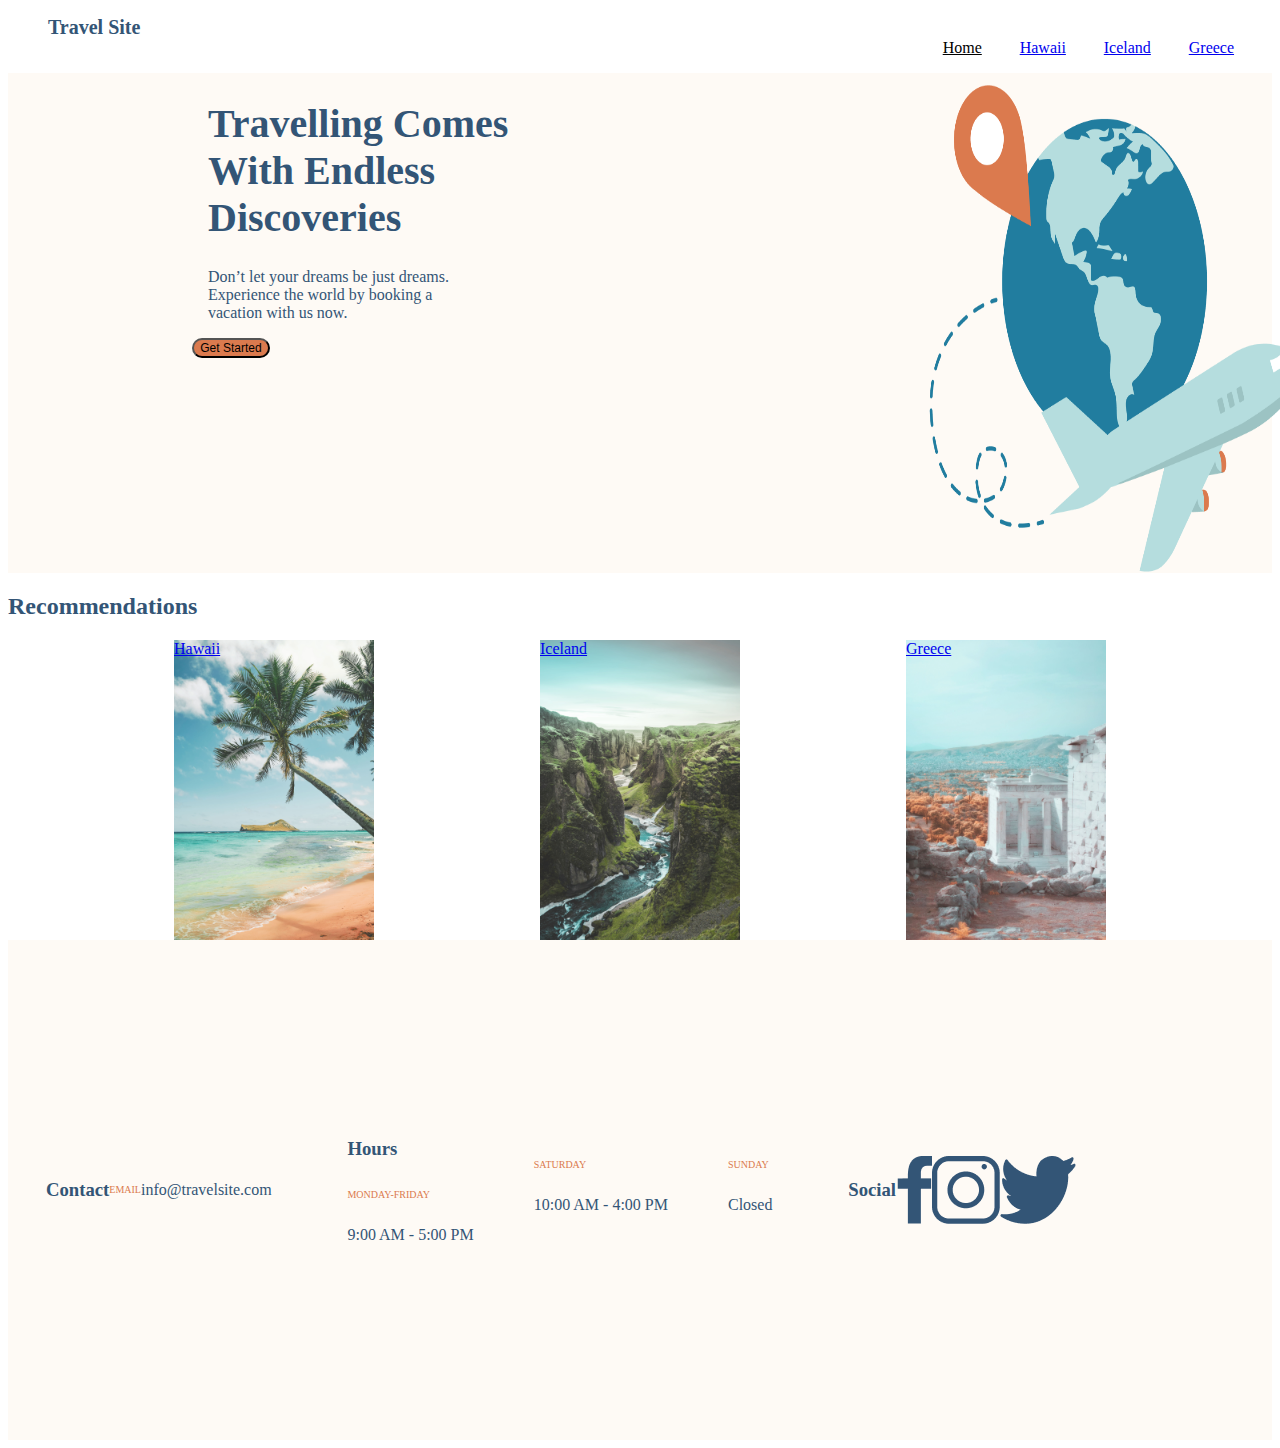
<file: index.html>
<!DOCTYPE html>
<html lang="en">
  <head>
    <meta charset="UTF-8" />
    <meta name="viewport" content="width=device-width, initial-scale=1.0" />
    <link
      href="https://fonts.googleapis.com/css2?family=Open+Sans:ital,wght@0,300;0,400;0,600;0,700;1,400&display=swap"
      rel="stylesheet"
    />

    <link rel="stylesheet" href="./css/global.css" />
    <link rel="stylesheet" href="./css/destination.css" />
    <link rel="stylesheet" href="./css/main.css" />

    <title>Homepage</title>
  </head>
  <body>
    <header>
      <nav>
        <ul>
          <div class="main-background-home">
            <div class="main-page">
              <li>Travel Site</li>
            </div>
            <div class="main-page-list">
              <li class="home-decoration">Home</li>

              <li><a href="./pages/hawaii.html"> Hawaii </a></li>
              <li><a href="./pages/iceland.html"> Iceland </a></li>
              <li><a href="./pages/Greece.html"> Greece </a></li>
            </div>
          </div>
        </ul>
      </nav>

      <div class="main-background-pic">
        <div>
          <h1 class="word-logo">Travelling Comes With Endless Discoveries</h1>
          <p class="word-logo-slogan">
            Don’t let your dreams be just dreams. Experience the world by
            booking a vacation with us now.
          </p>
          <button class="main-link">Get Started</button>
        </div>
        <div class="main-background-pic__hero-pic">
          <img class="hero-pic" src="./assest/Images/hero.png" />
        </div>
      </div>

      <h2 class="word-logo--colour">Recommendations</h2>
      <div class="main-page--recommendation">
        <a class="main-img--hawaii" href="./pages/hawaii.html">
          <div class="hawaii">Hawaii</div></a
        >

        <a class="main-img--iceland" href="./pages/iceland.html">
          <div class="iceland">Iceland</div></a
        >

        <a class="main-img--greece" href="pages/greece.html">
          <div class="greece">Greece</div></a
        >
      </div>
    </header>
    <div class="main-background-pic">
      <div class="travel-site-details">
        <h3 class="info-page">Contact</h3>

        <p class="info-page--details">EMAIL</p>
        <p class="info-page">info@travelsite.com</p>
      </div>

      <div class="travel-site-details">
        <div class="time">
          <h3 class="info-page">Hours</h3>
          <p class="info-page--details">MONDAY-FRIDAY</p>
          <p class="info-page">9:00 AM - 5:00 PM</p>
        </div>
        <div class="time-weekend">
          <p class="info-page--details">SATURDAY</p>
          <p class="info-page">10:00 AM - 4:00 PM</p>
        </div>
        <div class="time-sunday">
          <p class="info-page--details">SUNDAY</p>
          <p class="info-page">Closed</p>
        </div>
      </div>

      <div class="travel-site-details">
        <h3 class="info-page">Social</h3>
        <img src="assest/Icons/icon-facebook.png" />
        <img src="assest/Icons/icon-instagram.png" />
        <img src="assest/Icons/icon-twitter.png" />
      </div>
    </div>
  </body>
</html>
</file>
<file: css/global.css>
.main-page {
  color: #335576;
  list-style: none;
  font-weight: bold;
  font-size: 20px;
}

.main-page-list {
  display: inline-block;
  margin-left: 70%;
  text-decoration: none;
  list-style-type: none;
  display: flex;
  justify-content: space-evenly;
  color: black;
}

.main-background {
  background-color: #ffffff;
}

.main-background-pic {
  background-color: #fefaf5;
}

.info-page {
  color: #335576;
  display: flex;
  justify-content: space-between;
}
.info-page--details {
  color: #db7a4e;
  font-size: 10px;
}

.travel-site-details {
  display: flex;
  justify-content: center;
  align-items: center;
  padding: 3%;
}
.home-decoration {
  text-decoration: underline;
}
.time {
  display: flex;
  flex-direction: column;
  padding-right: 60px;
}

.time-weekend {
  display: flex;
  flex-direction: column;
  padding-right: 60px;
  justify-content: flex-end;
}

.time-sunday {
  display: flex;
  flex-direction: column;

  justify-content: flex-end;
}
</file>
<file: css/destination.css>
.destination-title {
  background-image: url(../assest/Images/hawaii.jpg);
  height: 800px;
  width: auto;
  background-position: center;
  background-size: cover;
  color: black;
  font-size: 30px;
  padding: 8px;
}

.itenary {
  display: flex;
  justify-content: space-evenly;
  text-decoration: none;
  list-style-type: none;
}

.friday-page {
  border-radius: 5px;
  box-shadow: 0 5px 9px -1px;
  box-shadow: rgba(0, 0, 0, 0.25);
  background-position: center;
  display: inline-block;
  width: 15%;
  box-sizing: border-box;
  margin-top: 200px;
  justify-content: space-between;
  background-color: white;
}

.Saturday-page {
  border-radius: 5px;
  box-shadow: 0 5px 9px -1px;
  box-shadow: rgba(0, 0, 0, 0.25);
  background-position: center;
  display: inline-block;
  width: 15%;
  box-sizing: border-box;
  margin-top: 200px;
  justify-content: space-between;
  background-color: white;
}

.Sunday-page {
  border-radius: 5px;
  box-shadow: 0 5px 9px -1px;
  box-shadow: rgba(0, 0, 0, 0.25);
  background-position: center;
  display: inline-block;
  width: 15%;
  box-sizing: border-box;
  margin-top: 200px;
  justify-content: space-between;
  background-color: white;
}

.country {
  position: relative;
}
.day {
  text-decoration: underline;
  font-size: 25px;
}

.destination-title-page {
  color: white;
  font-size: 60px;
  font-weight: bolder;
}
.destination-title-iceland {
  background-image: url(../assest/Images/iceland.jpg);
  height: 800px;
  width: auto;
  background-position: center;
  background-size: cover;
  color: black;
  font-size: 30px;
  padding: 8px;
}

.main-page {
  color: #335576;
  list-style: none;
  font-weight: bold;
  font-size: 20px;
}

.destination-title-greece {
  background-image: url(../assest/Images/greece.jpg);
  height: 800px;
  width: auto;
  background-position: center;
  background-size: cover;
  color: black;
  font-size: 30px;
  padding: 8px;
}
.page-list {
  background-color: #fefaf5;
}
</file>
<file: css/main.css>
.hero-pic {
  background-position: right;
  width: 110%;
  height: 100%;
  margin-right: 100%;
}

.word-logo {
  color: #335576;
  font-size: 40px;
  margin-left: 200px;
  width: 40%;
  font-style: normal;
}
.word-logo-slogan {
  color: #335576;
  width: 30%;
  margin-left: 200px;
}

.main-link {
  background-color: #db7a4e;
  border-radius: 37px 37px;
  font-size: 12px;
  margin-left: 20%;
}
.word-logo--colour {
  color: #335576;
}

.hawaii {
  height: 300px;
  width: 200px;
  background-image: url("../assest/Images/hawaii.jpg");
  background-position: center;
  background-size: cover;
}

.iceland {
  height: 300px;
  width: 200px;
  background-image: url("../assest/Images/iceland.jpg");
  background-position: center;
  background-size: cover;
}

.greece {
  height: 300px;
  width: 200px;
  background-image: url("../assest/Images/greece.jpg");
  background-position: center;
  background-size: cover;
}

.main-page--recommendation {
  display: inline-block;
  display: flex;
  justify-content: space-evenly;
  border-radius: 5px;

  color: white;
}
.main-background-pic {
  background-color: #fefaf5;
  display: flex;
  height: 500px;
}

.main-background-pic__hero-pic {
  width: 350px;
}

.main-page--color {
  color: white;
}
</file>
